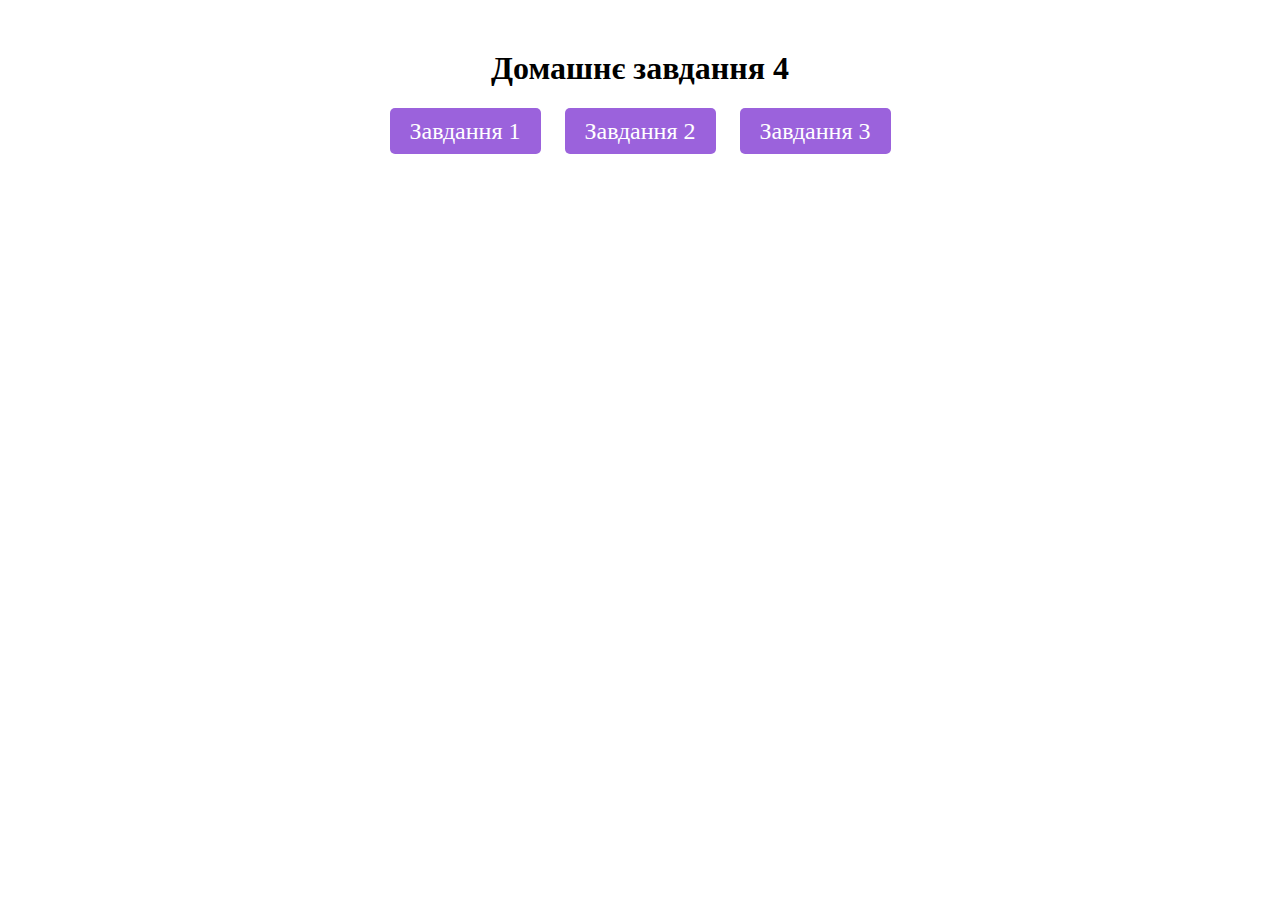
<file: index.html>
<!DOCTYPE html>
<html lang="uk">
<head>
  <meta charset="UTF-8">
  <meta name="viewport" content="width=device-width, initial-scale=1.0">
  <title>home-work-4</title>
  <link rel="stylesheet" href="css/style.css">
</head>

<body>
  <h1>Домашнє завдання 4</h1>
  <ul>
    <li><a href="pages/table1.html">Завдання 1</a></li>
    <li><a href="pages/table2.html">Завдання 2</a></li>
    <li><a href="pages/mondrian.html">Завдання 3</a></li>
  </ul>
</body>

</html>
</file>
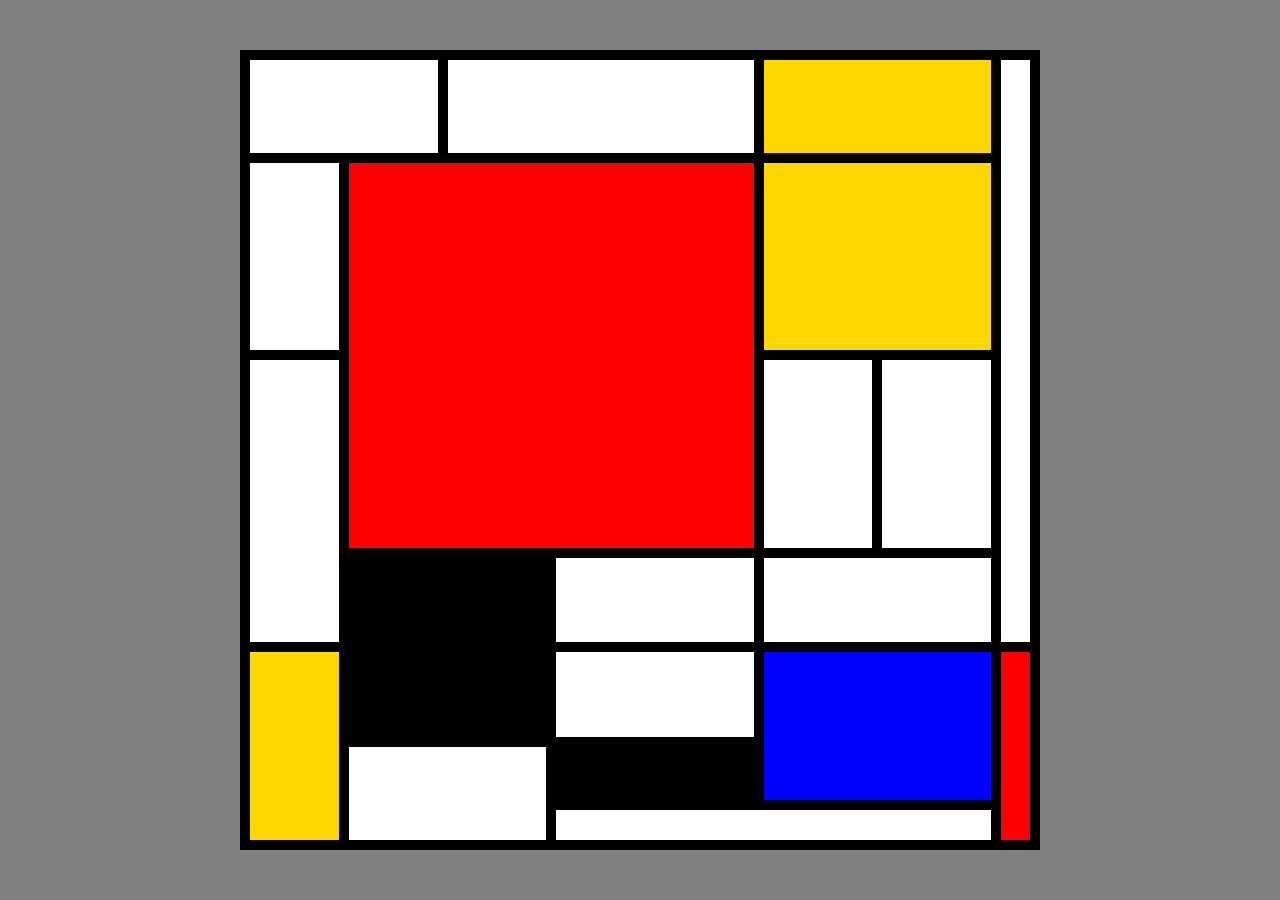
<file: mondrian.html>
<!DOCTYPE html>
<html lang="en">
<head>
  <meta charset="UTF-8">
  <meta name="viewport" content="width=device-width, initial-scale=1.0">
  <title>Mondrian Table</title>
  <style>
    * {
      margin: 0;
      box-sizing: border-box;
    }

    .container {
      display: flex;
      justify-content: center;
      align-items: center;
      background: grey;
      min-height: 100vh;
    }

    table {
      border-collapse: collapse;
      width: 800px;
      height: 800px;
      margin: 30px;
    }

    td {
      border: 10px solid #000000;
      text-align: center;
      padding: 0;
    }

    /* Класи для кольорів */
    .red {
      background-color: red;
    }

    .blue {
      background-color: blue;
    }

    .yellow {
      background-color: gold;
    }

    .white {
      background-color: white;
    }

    .black {
      background-color: black;
    }
  </style>
</head>

<body>
  <main>
    <div class="container">
      <table>
        <tr>
          <td class="white" height="13%" width="25%" colspan="2"></td>
          <td class="white" width="40%" colspan="2"></td>
          <td class="yellow" width="30%" colspan="2"></td>
          <td class="white" rowspan="4" width="5%"></td>
        </tr>
        <tr>
          <td class="white" height="25%" width="12.5%"></td>
          <td class="red" colspan="3" rowspan="2"></td>
          <td class="yellow" colspan="2"></td>
        </tr>
        <tr>
          <td class="white" rowspan="2"></td>
          <td class="white" height="25%"></td>
          <td class="white"></td>
        </tr>
        <tr>
          <td class="black" colspan="2" rowspan="2" width="26.25%"></td>
          <td class="white" height="12%" width="26.25%"></td>
          <td class="white" colspan="2"></td>
        </tr>
        <tr>
          <td class="yellow" rowspan="3"></td>
          <td class="white" height="12%" width="26.25%"></td>
          <td class="blue" colspan="2" rowspan="2"></td>
          <td class="red" rowspan="3"></td>
        </tr>
        <tr>
          <td class="white" colspan="2" rowspan="2"></td>
          <td class="black" height="8%"></td>
        </tr>
        <tr>
          <td class="white" colspan="3"></td>
        </tr>
      </table>
    </div>
  </main>
</body>
</html>
</file>
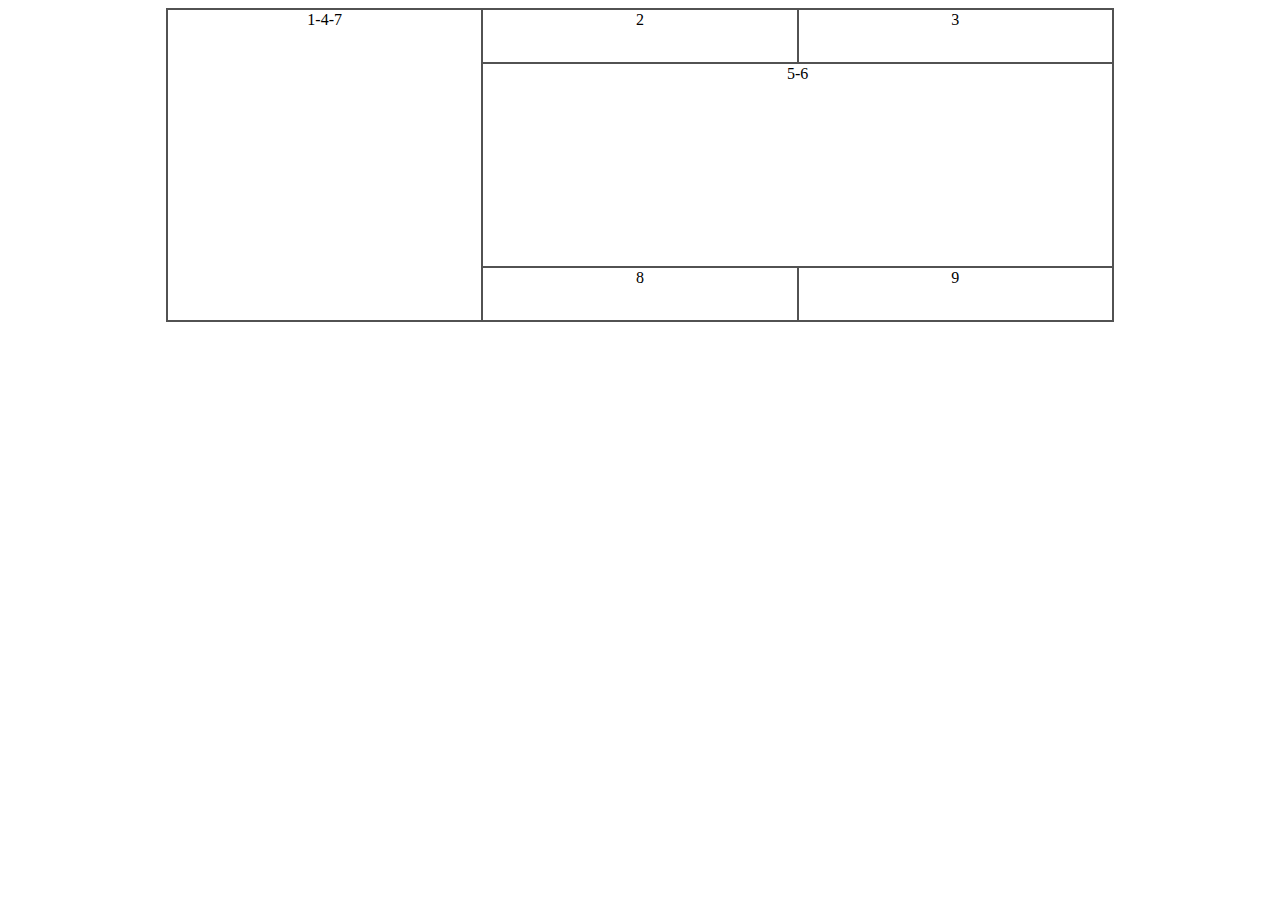
<file: table1.html>
<!DOCTYPE html>
<html lang="uk">
<head>
  <meta charset="UTF-8">
  <meta name="viewport" content="width=device-width, initial-scale=1.0">
  <title>Таблиця 1</title>
  <link rel="stylesheet" href="css/style.css">
</head>
<body>
  <table class="table-1">
    <tr>
      <td class="cell-1-4-7" rowspan="3">1-4-7</td>
      <td class="cell-2">2</td>
      <td class="cell-3">3</td>
    </tr>
    <tr>
      <td class="cell-5-6" colspan="2">5-6</td>
    </tr>
    <tr>
      <td class="cell-8">8</td>
      <td class="cell-9">9</td>
    </tr>
  </table>
</body>
</html>
</file>
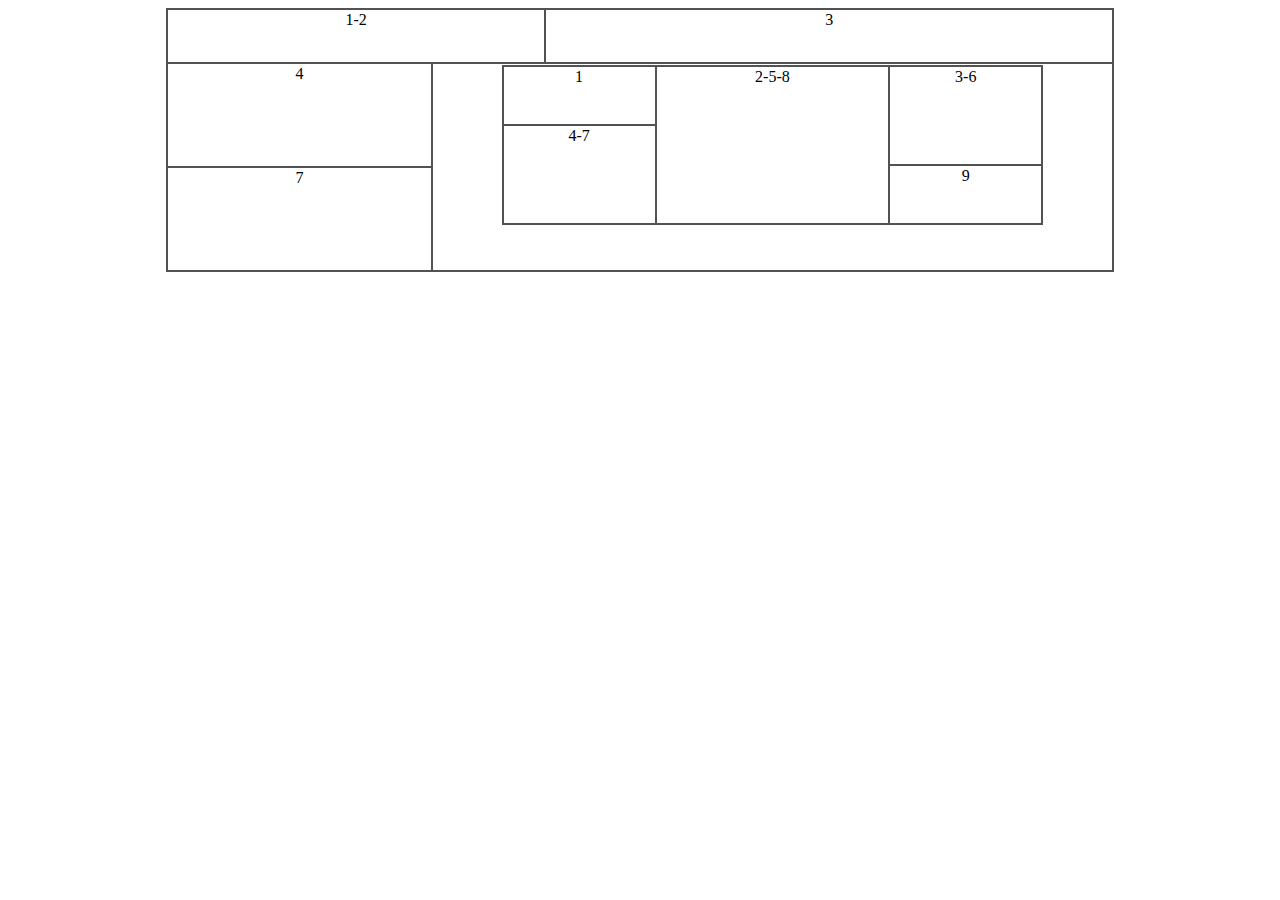
<file: table2.html>
<!DOCTYPE html>
<html lang="uk">
<head>
  <meta charset="UTF-8">
  <meta name="viewport" content="width=device-width, initial-scale=1.0">
  <title>Таблиця 2</title>
  <link rel="stylesheet" href="css/style.css">
</head>
<body>
  <table class="table-2">
    <tr>
      <td class="cell-1-2" colspan="2">1-2</td>
      <td class="cell-3">3</td>
    </tr>
    <tr>
      <td class="cell-4">4</td>
      <td rowspan="2" colspan="2">
        <table class="nested-table">
          <tr>
            <td class="cell-nested-1">1</td>
            <td class="cell-nested-2-5-8" rowspan="3">2-5-8</td>
            <td class="cell-nested-3-6" rowspan="2">3-6</td>
          </tr>
          <tr>
            <td class="cell-nested-4-7" rowspan="2">4-7</td>
          </tr>
          <tr>
            <td class="cell-nested-9">9</td>
          </tr>
        </table>
      </td>
    </tr>
    <tr>
      <td class="cell-7">7</td>
    </tr>
  </table>
</body>
</html>
</file>
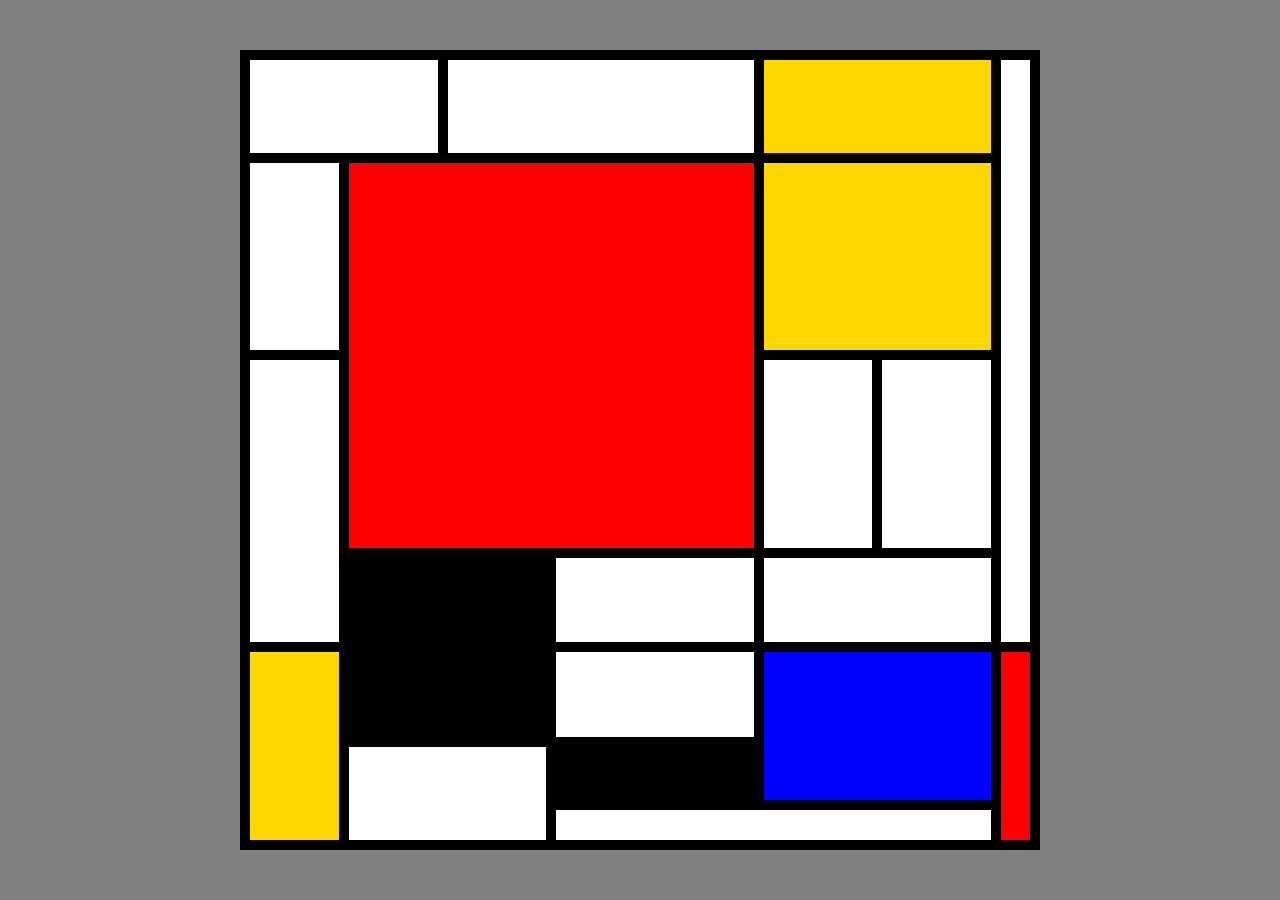
<file: pages/mondrian.html>
<!DOCTYPE html>
<html lang="uk">
<head>
  <meta charset="UTF-8">
  <meta name="viewport" content="width=device-width, initial-scale=1.0">
  <title>Mondrian Table</title>
  <link rel="stylesheet" href="../css/mondrian.css">
</head>

<body>
  <main>
    <div class="container">
      <table>
        <tr>
          <td class="white cell1" colspan="2"></td>
          <td class="white cell2" colspan="2"></td>
          <td class="yellow cell3" colspan="2"></td>
          <td class="white cell4" rowspan="4"></td>
        </tr>
        <tr>
          <td class="white cell5"></td>
          <td class="red cell6" colspan="3" rowspan="2"></td>
          <td class="yellow cell7" colspan="2"></td>
        </tr>
        <tr>
          <td class="white cell8" rowspan="2"></td>
          <td class="white cell9"></td>
          <td class="white cell10"></td>
        </tr>
        <tr>
          <td class="black cell11" colspan="2" rowspan="2"></td>
          <td class="white cell12"></td>
          <td class="white cell13" colspan="2"></td>
        </tr>
        <tr>
          <td class="yellow cell14" rowspan="3"></td>
          <td class="white cell15"></td>
          <td class="blue cell16" colspan="2" rowspan="2"></td>
          <td class="red cell17" rowspan="3"></td>
        </tr>
        <tr>
          <td class="white cell18" colspan="2" rowspan="2"></td>
          <td class="black cell19"></td>
        </tr>
        <tr>
          <td class="white cell20" colspan="3"></td>
        </tr>
      </table>
    </div>
  </main>
</body>

</html>
</file>
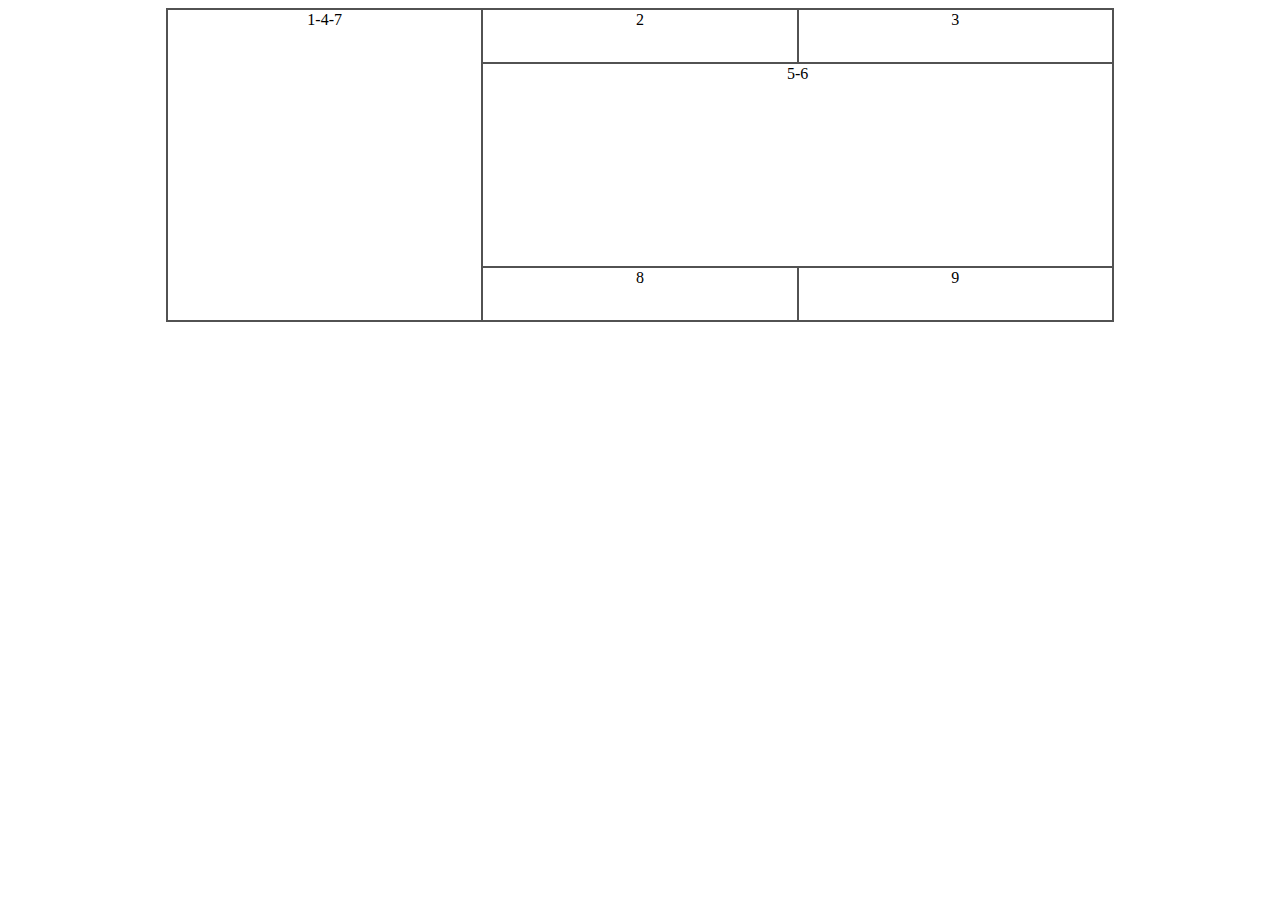
<file: pages/table1.html>
<!DOCTYPE html>
<html lang="uk">
<head>
  <meta charset="UTF-8">
  <meta name="viewport" content="width=device-width, initial-scale=1.0">
  <title>Таблиця 1</title>
  <link rel="stylesheet" href="../css/style.css">
</head>
<body>
  <table class="table-1">
    <tr>
      <td class="cell-1-4-7" rowspan="3">1-4-7</td>
      <td class="cell-2">2</td>
      <td class="cell-3">3</td>
    </tr>
    <tr>
      <td class="cell-5-6" colspan="2">5-6</td>
    </tr>
    <tr>
      <td class="cell-8">8</td>
      <td class="cell-9">9</td>
    </tr>
  </table>
</body>
</html>
</file>
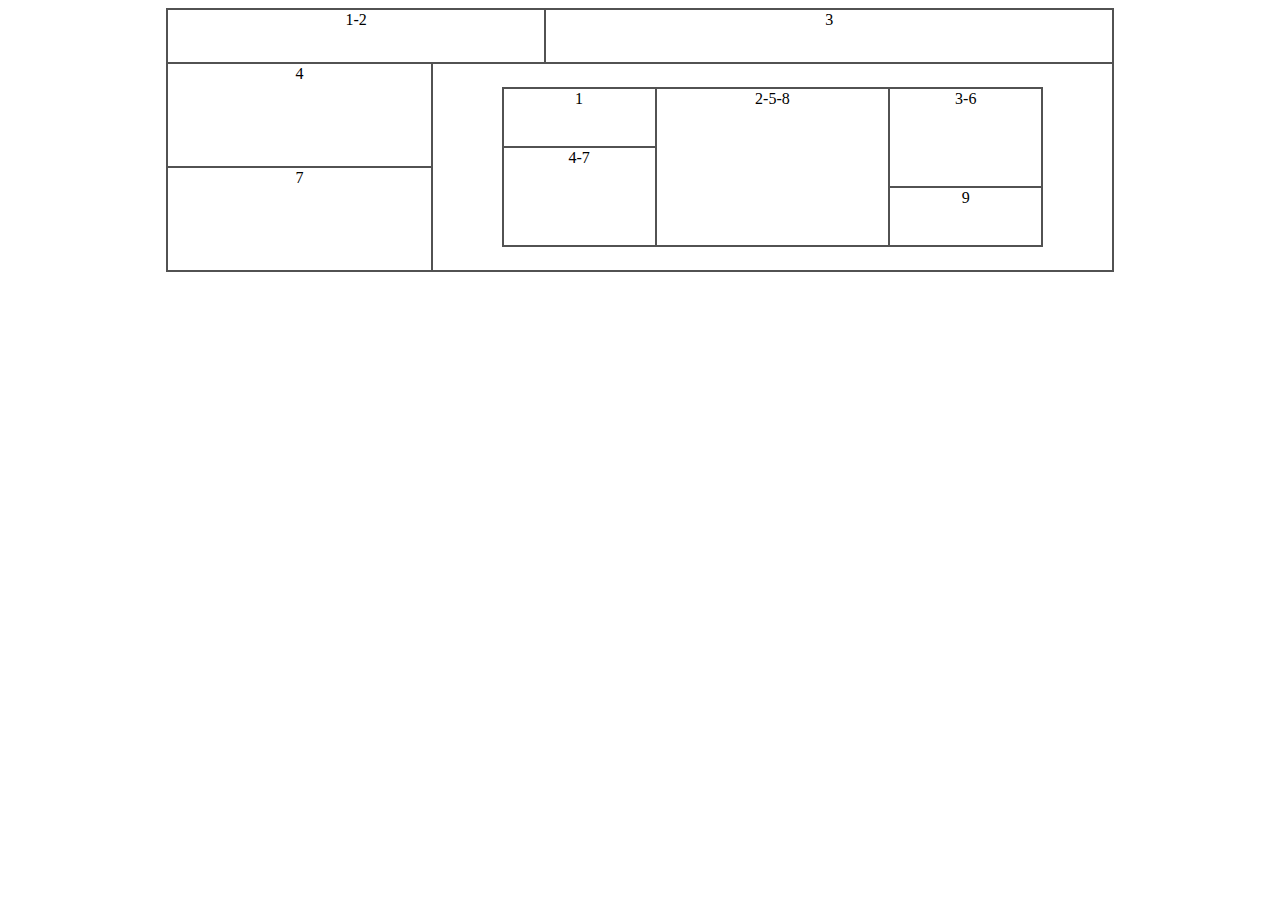
<file: pages/table2.html>
<!DOCTYPE html>
<html lang="uk">
<head>
  <meta charset="UTF-8">
  <meta name="viewport" content="width=device-width, initial-scale=1.0">
  <title>Таблиця 2</title>
  <link rel="stylesheet" href="../css/style.css">
</head>
<body>
  <table class="table-2">
    <tr>
      <td class="cell-1-2" colspan="2">1-2</td>
      <td class="cell-3">3</td>
    </tr>
    <tr>
      <td class="cell-4">4</td>
      <td rowspan="2" colspan="2" class="cell-5-6">
        <table class="nested-table">
          <tr>
            <td class="cell-nested-1">1</td>
            <td class="cell-nested-2-5-8" rowspan="3">2-5-8</td>
            <td class="cell-nested-3-6" rowspan="2">3-6</td>
          </tr>
          <tr>
            <td class="cell-nested-4-7" rowspan="2">4-7</td>
          </tr>
          <tr>
            <td class="cell-nested-9">9</td>
          </tr>
        </table>
      </td>
    </tr>
    <tr>
      <td class="cell-7">7</td>
    </tr>
  </table>
</body>
</html>
</file>
<file: css/style.css>
/* стилі для головної сторінки*/
ul {
  list-style-type: none;
  padding: 0;
  margin: 0;
  text-align: center;
}

li {
  display: inline-block;
  margin: 10px;
}

a {
  text-decoration: none;
  font-size: 24px;
  padding: 10px 20px;
  color: #fff;
  background-color: rgb(155, 98, 220);
  border-radius: 5px;
  transition: background-color 0.3s ease;
}

a:hover {
  background-color: #cd47cf;
}

h1 {
  text-align: center;
  margin-top: 50px;
}

/* Загальні стилі для таблиць */
table {
  border-collapse: collapse;
  margin: 0 auto;
}

td {
  border: 2px solid #525252;
  text-align: center;
  vertical-align: top;
  height: 50px;
}

/* стилі для першої таблиці */
.table-1 {
  width: 75%;
}

/* ширина 33.33% для 1-4-7, 2, 3 */
.table-1 .cell-1-4-7,
.cell-2,
.cell-3 {
  width: 33.33%;
}

/* висота 200px лише для 5-6 */
.table-1 .cell-5-6 {
  height: 200px;
}


/* стилі для другої таблиці */
.table-2 {
  width: 75%; 
}

.table-2 .cell-1-2 {
  height: 50px; 
}

.table-2 .cell-3 {
  width: 60%; 
  height: 50px; 
}

.table-2 .cell-4 {
  width: 28%; 
  height: 100px;
}

.table-2 .cell-5-6 {
  height: 100px; 
  vertical-align: middle; 
}

.table-2 .cell-7 {
  width: 28%; 
  height: 100px; 
}

/* cтилі для вкладеної таблиці */
.nested-table {
  width: 80%; 
  margin: 0 auto; 
  height: 160px; 
}

.nested-table td {
  text-align: center;
  vertical-align: top;
}

.nested-table .cell-nested-1 {
  height: 55px; 
}

.nested-table .cell-nested-9 {
  height: 55px; 
}
</file>
<file: css/mondrian.css>
* {
  margin: 0;
  box-sizing: border-box;
}

.container {
  display: flex;
  justify-content: center;
  align-items: center;
  background: grey;
  min-height: 100vh;
}

table {
  border-collapse: collapse;
  width: 800px;
  height: 800px;
  margin: 30px;
}

td {
  border: 10px solid #000000;
  text-align: center;
  padding: 0;
}

.red {
  background-color: red;
}

.blue {
  background-color: blue;
}

.yellow {
  background-color: gold;
}

.white {
  background-color: white;
}

.black {
  background-color: black;
}

/* Стилі для окремих комірок */
.cell1 {
  height: 13%;
  width: 25%;
}

.cell2 {
  width: 40%;
}

.cell3 {
  width: 30%;
}

.cell4 {
  width: 5%;
}

.cell5 {
  height: 25%;
  width: 12.5%;
}

.cell9 {
  height: 25%;
}

.cell11 {
  width: 26.25%;
}

.cell12 {
  height: 12%;
  width: 26.25%;
}

.cell15 {
  height: 12%;
  width: 26.25%;
}

.cell19 {
  height: 8%;
}
</file>
